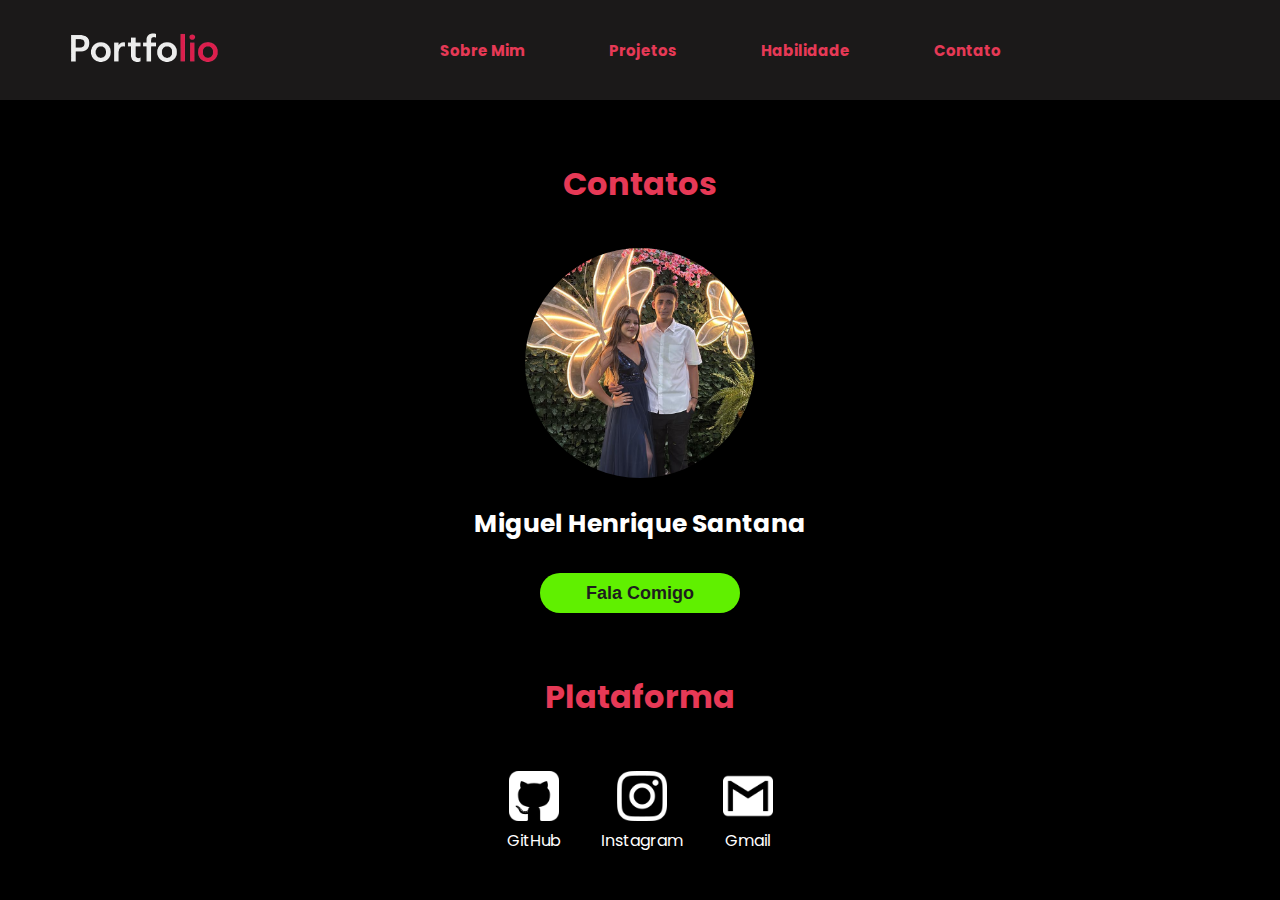
<file: portflolio/Contato/index.html>
<!DOCTYPE html>
<html lang="en">
<head>
    <meta charset="UTF-8">
    <meta name="viewport" content="width=device-width, initial-scale=1.0">
    <link rel="stylesheet" href="style.css">
    <link rel="stylesheet" href="../global.css">
    <link rel="shortcut icon" href="img/iconi21.jpg">
    <title>Contatos</title>
</head>
<body>

    <div class="box1">
        <img src="img/logo1.png" alt="">
            <div class="menu">
                <a href="../Sobre MIm/index.html">Sobre Mim</a>
                <a href="../Projetos/index.html">Projetos</a>
                <a href="../Habilidade/index.html">Habilidade</a>
                <a href="../Contato/index.html">Contato</a>
            </div>   
    </div>
    

    <h1>Contatos</h1>
    <div class="box2">
        <div class="whatzapp">
            <img src="img/perfil.jpeg" alt="">
            <h2>Miguel Henrique Santana</h2>
            <button><a href="https://web.whatsapp.com/" target="_blank">Fala Comigo</a></button>
        </div>
    </div>

    <H1>Plataforma</H1>
    <Div class="plataformas"> 
        <div class="p1">
            <a href="https://github.com/HenriqueSant2704?tab=repositories" target="_blank">
                <img src="img/iconi1.png" alt="">
            </a>
            <p>GitHub</p>
        </div>
        
        <div class="p1">
            <a href="https://www.instagram.com/" target="_blank">
                <img src="img/iconi2.png" alt="">
            </a>
            <p>Instagram</p>
        </div>
        
        <div class="p1">
            <a href="https://mail.google.com/mail/u/0/" target="_blank">
                <img src="img/iconi3.png" alt="">
            </a>
            <p>Gmail</p>
        </div>
    </Div>
</body>
</html
</file>
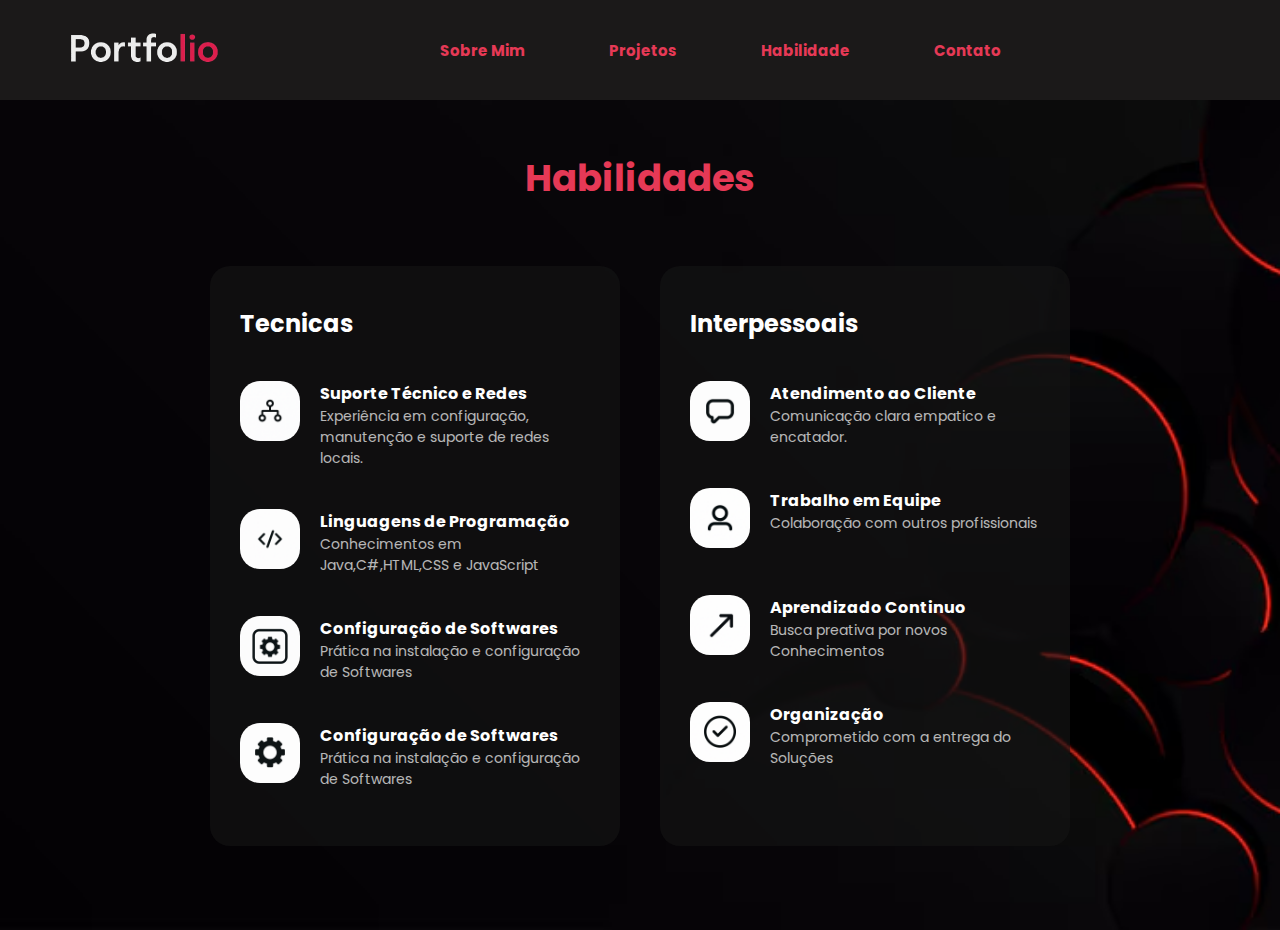
<file: portflolio/Habilidade/index.html>
<!DOCTYPE html>
<html lang="en">
<head>
    <meta charset="UTF-8">
    <meta name="viewport" content="width=device-width, initial-scale=1.0">
    <link rel="stylesheet" href="style.css">
    <link rel="stylesheet" href="../global.css">
    <link rel="shortcut icon" href="img/iconi21.jpg">
    <title>Habilidade</title>
</head>
<body>
    <div class="box1">
        <img src="img/logo1.png" alt="">
            <div class="menu">
                <a href="../Sobre MIm/index.html">Sobre Mim</a>
                <a href="../Projetos/index.html">Projetos</a>
                <a href="../Habilidade/index.html">Habilidade</a>
                <a href="../Contato/index.html">Contato</a>
            </div>  
    </div>

    <div class="fundo">
        <h1>Habilidades</h1>

        <div class="separ">

            <div class="box2">
                <h2>Tecnicas</h2>
                <div class="tecnicas">
                    <div class="t1">
                        <img src="img/iconi.png" alt="">
                        <div class="task">
                            <h4>Suporte Técnico e Redes</h4>
                            <p>Experiência em configuração, manutenção e suporte de redes locais.</p>
                        </div>
                    </div>      
                </div>

                <div class="tecnicas">
                    <div class="t1">
                        <div class="imgs"><img src="img/iconi2.png" alt=""></div>
                        <div class="task">
                            <h4>Linguagens de Programação</h4>
                            <p>Conhecimentos em Java,C#,HTML,CSS e JavaScript</p>
                        </div>
                    </div>
                </div>

                <div class="tecnicas">
                    <div class="t1">
                        <div class="imgs"><img src="img/iconi3.png" alt=""></div>
                        <div class="task">
                            <h4>Configuração de Softwares</h4>
                            <p>Prática na instalação e configuração de Softwares</p>
                        </div>
                    </div>
                 </div>

                <div class="tecnicas">
                    <div class="t1">
                        <div class="imgs"><img src="img/iconi4.png" alt=""></div>
                        <div class="task">
                            <h4>Configuração de Softwares</h4>
                            <p>Prática na instalação e configuração de Softwares</p>
                        </div>
                    </div>
                </div>

            </div>
        

                <div class="box2">
                    <h2>Interpessoais</h2>
                    <div class="tecnicas">
                        <div class="t1">
                            <img src="img/iconi5.png" alt="">
                            <div class="task">
                                <h4>Atendimento ao Cliente</h4>
                                <p>Comunicação clara empatico e encatador.</p>
                            </div>
                        </div>      
                    </div>

                    <div class="tecnicas">
                        <div class="t1">
                            <div class="imgs"><img src="img/iconi6.png" alt=""></div>
                            <div class="task">
                                <h4>Trabalho em Equipe</h4>
                                <p>Colaboração com outros profissionais</p>
                            </div>
                        </div>
                    </div>

                    <div class="tecnicas">
                        <div class="t1">
                            <div class="imgs"><img src="img/iconi7.png" alt=""></div>
                            <div class="task">
                                <h4>Aprendizado Continuo</h4>
                                <p>Busca preativa por novos Conhecimentos</p>
                            </div>
                        </div>
                    </div>

                    <div class="tecnicas">
                        <div class="t1">
                            <div class="imgs"><img src="img/icomi8.png" alt=""></div>
                            <div class="task">
                                <h4>Organização</h4>
                                <p>Comprometido com a entrega do Soluções</p>
                            </div>
                        </div>
                    </div>
                </div>
            </div>
        </div>
</body>
</html>
</file>
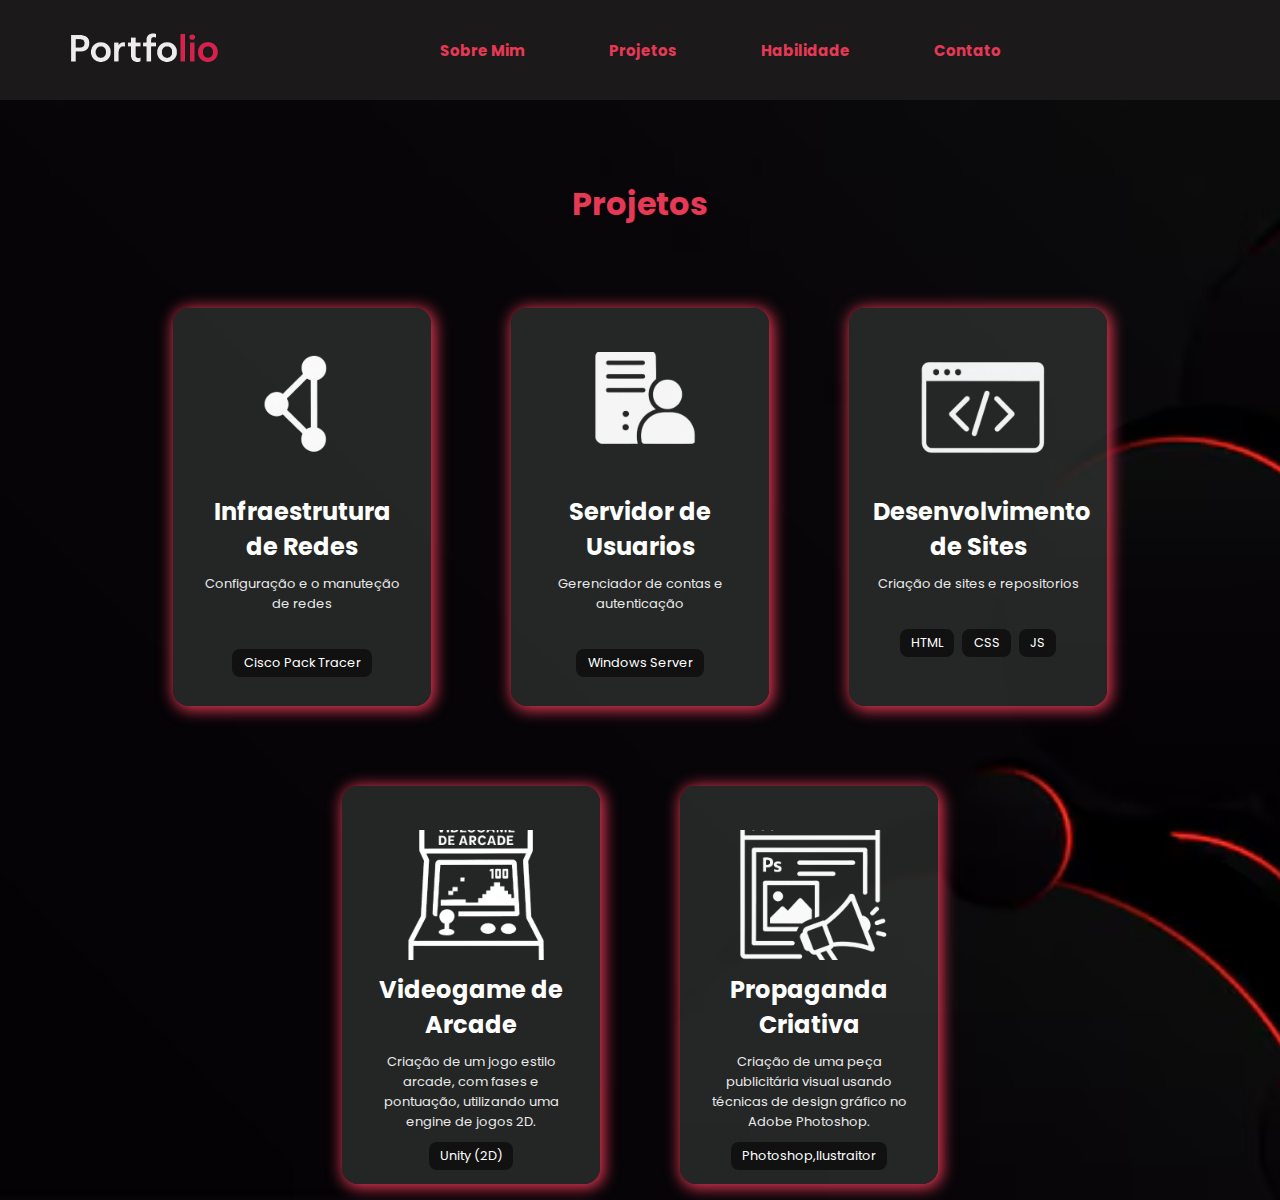
<file: portflolio/Projetos/index.html>
<!DOCTYPE html>
<html lang="en">
<head>
    <meta charset="UTF-8">
    <meta name="viewport" content="width=device-width, initial-scale=1.0">
    <link rel="stylesheet" href="style.css">
    <link rel="stylesheet" href="../global.css">
    <link rel="shortcut icon" href="img/iconi21.jpg">
    <title>Projetos</title>
</head>
<body>
    <div class="box1">
        <img src="img/logo1.png" alt="">
            <div class="menu">
                <a href="../Sobre MIm/index.html">Sobre Mim</a>
                <a href="../Projetos/index.html">Projetos</a>
                <a href="../Habilidade/index.html">Habilidade</a>
                <a href="../Contato/index.html">Contato</a>
            </div>  
    </div>

    <div class="fundo">
        <h1>Projetos</h1>

        <div class="box2">
            <div class="projeto1">
                <img src="img/cisco.png" alt="">
                <h2>Infraestrutura de Redes</h2>
                <p> Configuração e o  manuteção de redes</p>
                <div class="linguagens">
                    <span>Cisco Pack Tracer</span>
                </div>
            </div>

            <div class="projeto1">
                <img src="img/servidor.png" alt="">
                <h2>Servidor de Usuarios</h2>
                <p> Gerenciador de contas e autenticação</p>
                <div class="linguagens">
                    <span>Windows Server</span>
                </div>
            </div>

            <div class="projeto1">
                <img src="img/site.png" alt="">
                <h2>Desenvolvimento de Sites</h2>
                <p> Criação de sites e repositorios</p>
                <div class="linguagens">
                    <span>HTML</span>
                    <span>CSS</span>
                    <span>JS</span>
                </div>
            </div>
        </div>
            <div class="box2">
                <div class="projeto1">
                    <img src="img/arcade.png" alt="">
                    <h2>Videogame de Arcade</h2>
                    <p> Criação de um jogo estilo arcade, com fases e pontuação, utilizando uma engine de jogos 2D.</p>
                    <div class="linguagenss">
                        <span>Unity (2D)</span>
                    </div>
                </div>
    
                <div class="projeto1">
                    <img src="img/photo.png" alt="">
                    <h2>Propaganda Criativa</h2>
                    <p> Criação de uma peça publicitária visual usando técnicas de design gráfico no Adobe Photoshop.</p>
                    <div class="linguagenss">
                        <span>Photoshop,Ilustraitor</span>
                    </div>
                </div>
            </div>
    </div>
        
</body>
</html>
</file>
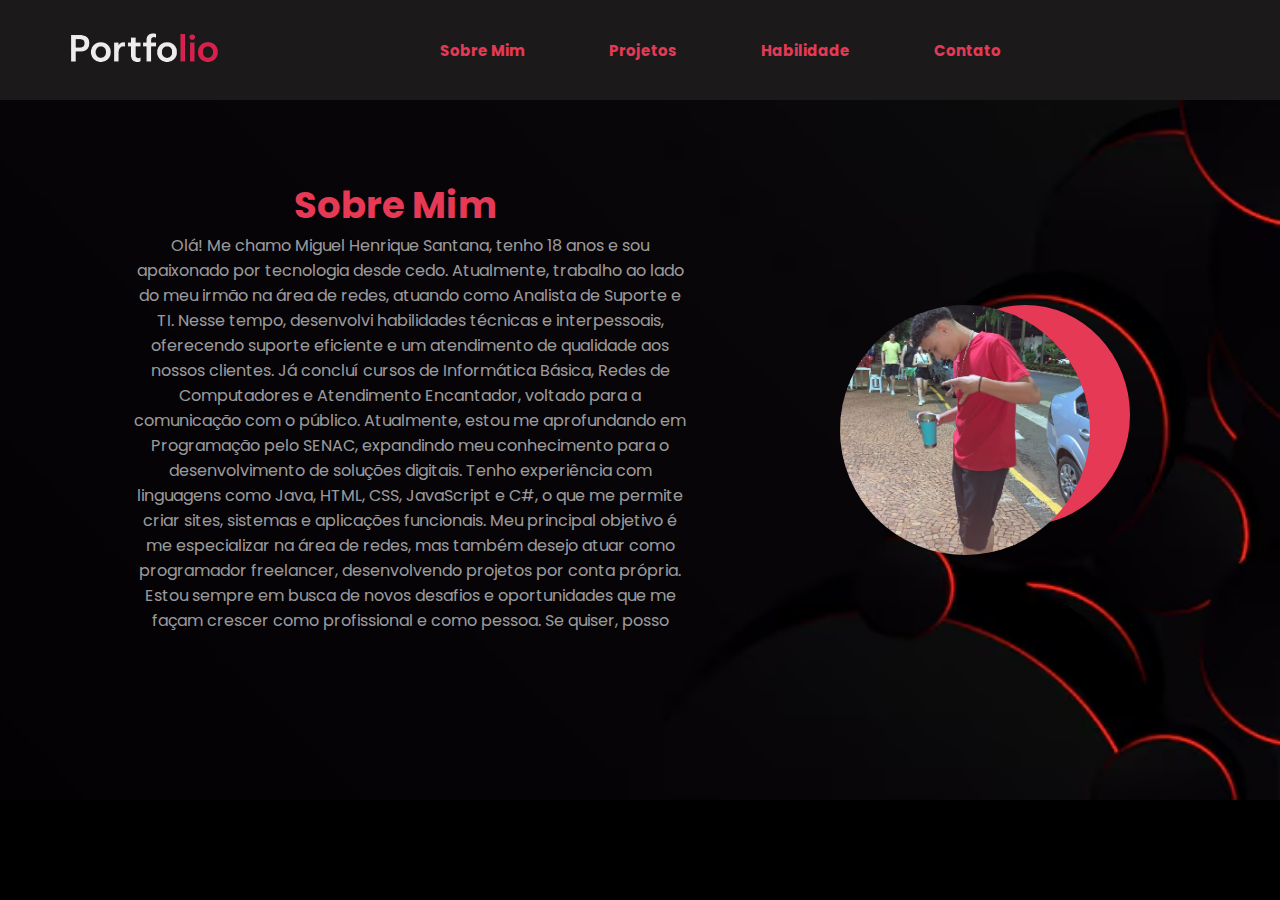
<file: portflolio/Sobre MIm/index.html>
<!DOCTYPE html>
<html lang="en">
<head>
    <meta charset="UTF-8">
    <meta name="viewport" content="width=device-width, initial-scale=1.0">
    <link rel="stylesheet" href="style.css">
    <link rel="stylesheet" href="../global.css">
    <link rel="shortcut icon" href="img/iconi21.jpg">
    <link rel="shortcut icon" href="img/iconi21.jpg" type="image/x-icon">
    <title>Portifolio</title>
</head>
<body>


    <div class="box1">
        <img src="img/logo1.png" alt="">
            <div class="menu">
                <a href="../Sobre MIm/index.html">Sobre Mim</a>
                <a href="../Projetos/index.html">Projetos</a>
                <a href="../Habilidade/index.html">Habilidade</a>
                <a href="../Contato/index.html">Contato</a>
            </div>  
    </div>
        <div class="fundo">
            <div class="box2">
                <div class="sobre">
                    <h1>Sobre Mim</h1>
                    <p>Olá! Me chamo Miguel Henrique Santana, tenho 18 anos e sou apaixonado por tecnologia desde cedo. Atualmente, trabalho ao lado do meu irmão na área de redes, atuando como Analista de Suporte e TI.
                        Nesse tempo, desenvolvi habilidades técnicas e interpessoais, oferecendo suporte eficiente e um atendimento de qualidade aos nossos clientes.
                        
                        Já concluí cursos de Informática Básica, Redes de Computadores e Atendimento Encantador, voltado para a comunicação com o público. Atualmente, estou me aprofundando em Programação pelo SENAC, expandindo meu conhecimento para o desenvolvimento de soluções digitais.
                        
                        Tenho experiência com linguagens como Java, HTML, CSS, JavaScript e C#, o que me permite criar sites, sistemas e aplicações funcionais. Meu principal objetivo é me especializar na área de redes, mas também desejo atuar como programador freelancer, desenvolvendo projetos por conta própria.
                        
                        Estou sempre em busca de novos desafios e oportunidades que me façam crescer como profissional e como pessoa.
                        
                        Se quiser, posso</p>
                </div>
                <div class="Perfil">
                    <div class="circulo"></div>
                        <img src="img/foto.jpeg" alt="Foto de perfil" class="foto-perfil">
                </div>
            </div>
        </div>


 
</body>
</html>
</file>
<file: portflolio/Contato/style.css>
body {
    font-family: "Poppins", sans-serif;
    background-color: black;
}

h1 {
    color: #e63956;
    text-align: center;
    margin-top: 60px;
}

.box2 {
    color: white;
    text-align: center;
    justify-content: center;
    padding-top: 40px;
    
}

.box2 img {
    width: 230px;
    height: 230px;
    object-fit: cover;
    border-radius: 50%;
}

h2 {
    padding-top: 20px;
    font-size: 25px;
}

button {
    width: 200px;
    height: 40px;
    border-radius: 20px;
    margin-top: 30px;
    border: none;
    background-color: rgb(96, 240, 0);

    &:hover {
        background-color: rgb(83, 207, 0);
        color: white;
    }
}

button a {
    text-decoration: none;
    padding: 40px;
    color: rgb(29, 29, 29);
    font-weight: bold;
    font-size: 18px;
}

.plataformas {
    display: flex;
    align-items: center;
    justify-content: center;
    gap: 40px;
    padding-top: 50px;
   
}

.plataformas img {
    width: 50px;
    height: 50PX;
}
.p1 {
    color: white;
    align-items: center;
    text-align: center;
    
}

.p1 img {
    transition: transform 0.3s ease;

    &:hover {
        transform: scale(1.1);
       
    }
}
</file>
<file: portflolio/global.css>
@import url('https://fonts.googleapis.com/css2?family=Poppins:ital,wght@0,100;0,200;0,300;0,400;0,500;0,600;0,700;0,800;0,900;1,100;1,200;1,300;1,400;1,500;1,600;1,700;1,800;1,900&display=swap');
* {
    padding: 0;
    margin: 0;
}

body {
    font-family: "Poppins", sans-serif;
    background-color: black;
}

.box1 {
    height: 100px;
    display: flex;
    align-items: center;
    gap: 90px;
    background-color: rgba(76, 72, 72, 0.349);
    cursor: pointer;
}

.box1 img {
    width: 250px;
    height: 250px;
    margin-left: 20px;
   
}


.menu a {
    text-decoration: none;
    color: #e63956;
    font-weight: bold;
    font-size: 15px;
    margin-left: 80px;  
}

.menu a:hover {
    transition: 0.3s ease, color 0.3s ease, text-shadow 0.3s ease;  
    color: #ffffff;
    text-shadow: 0 0 10px #e63956;
    
}
</file>
<file: portflolio/Habilidade/style.css>
.fundo {
    background-image: url('img/fundo7.avif'); 
    object-fit: cover;
    background-size: cover;       
    background-position: center; 
    height: 830px; 
}

h1 {
    color: #e63956;
    font-size: 37px;
    text-align: center;
    padding-top: 50px;
    bottom: 20px;
}

h2 {
    padding-top: 10px;
    
}

.separ {
    display: flex;
    justify-content: center;
    padding-top: 60px;
    gap: 40px;
}

.box2 {
    color: white;
    width: 350px;
    height: 520px;
    background-color: rgba(20, 20, 20, 0.658);
    padding: 30px;
    border-radius: 20px;
    transition: transform 0.3s ease, box-shadow 0.3s ease;

    &:hover {
        transform: scale(1.05);
        box-shadow: 0 10px 20px rgba(0, 0, 0, 0.3);
    }
}

.tecnicas img {
    width: 60px;
    height: 60px;
    border-radius: 20px;
}

p {
    font-size: 14px;
    opacity: 0.7;
}

.tecnicas {
    margin-top: 30px;
    align-items: center;
}

.t1 {
    display: flex;
    gap: 20px;
    margin-top: 40px;
}
</file>
<file: portflolio/Projetos/style.css>
h1 {
    text-align: center;
    color: #e63956;
    padding-top: 80px;
}

.fundo {
    background-image: url('img/fundo7.avif'); 
    object-fit: cover;
    background-size: cover;       
    background-position: center; 
    height: 1100px; 
}

.box2 {
    width: 100%;
    margin-top: 80px;
    display: flex;
    justify-content: center;
    gap: 80px;
    
    
}

.projeto1 {
    width: 210px;
    height: 350px;
    border-radius: 20px;
    background-color: rgba(58, 63, 61, 0.582);
    color: rgb(255, 255, 255);
    padding: 1.5rem;
    border-radius: 1rem;
    box-shadow: 2px 2px 15px 2px #e63956;
    transition: transform 0.5s ease;
}

.projeto1:hover {
  transform: translateY(-13px);
}

.projeto1 img {
    object-fit: cover;
    width: 200px;
    height: 130px;
    margin-top: 20px;
    margin-left: 10px;
}

.projeto1 h2, p {
    margin-top: 5px;
    text-align: center;
}

.projeto1 p {
    font-size: 13px;
    opacity: 0.9;
    margin-top:10px;
}

.linguagens {
    display: flex;
    flex-wrap: wrap;
    justify-content: center;
    gap: 0.5rem;
    margin-top: 35px;
}

.linguagens span {
    display: inline-block;
    background: #111111;
    padding: 0.3rem 0.7rem;
    border-radius: 0.5rem;
    font-size: 0.8rem;
}

.linguagenss {
    display: flex;
    flex-wrap: wrap;
    justify-content: center;
    gap: 0.5rem;
    margin-top: 10px;
}

.linguagenss span {
    display: inline-block;
    background: #111111;
    padding: 0.3rem 0.7rem;
    border-radius: 0.5rem;
    font-size: 0.8rem;
}
</file>
<file: portflolio/Sobre MIm/style.css>
.fundo {  
    background-image: url('img/fundo7.avif'); 
    background-size: cover;       
    background-position: center; 
    height: 700px; 
}

.box2 {
    display: flex;
    align-items: center;
    height: 300px;
    padding-top: 130px;
    padding-left: 100px;
    
}

.sobre {
    width: 50%;
    display: flex;
    flex-direction: column;
    align-items: center;
    margin-top: 50px;
   
}

.sobre h1 {
    color: #e63956;
    font-size: 37px;
}

.sobre p {
    color: rgba(255, 255, 255, 0.616);
    text-align: center;
    margin-left: 30px;
}


.Perfil {
    position: relative;
    width: 250px;
    height: 250px;
    margin-left: 150px;
    margin-top: 100px;
  }
  
  .circulo {
    position: absolute;
    width: 210px;
    height: 220px;
    background-color: #e63956;
    border-radius: 50%;
    top: 0;
    right: -40px;
    z-index: 1;
  }
  
  .foto-perfil {
    width: 100%;
    height: 100%;
    object-fit: cover;
    border-radius: 50%;
    position: relative;
    z-index: 2;
  }
</file>
